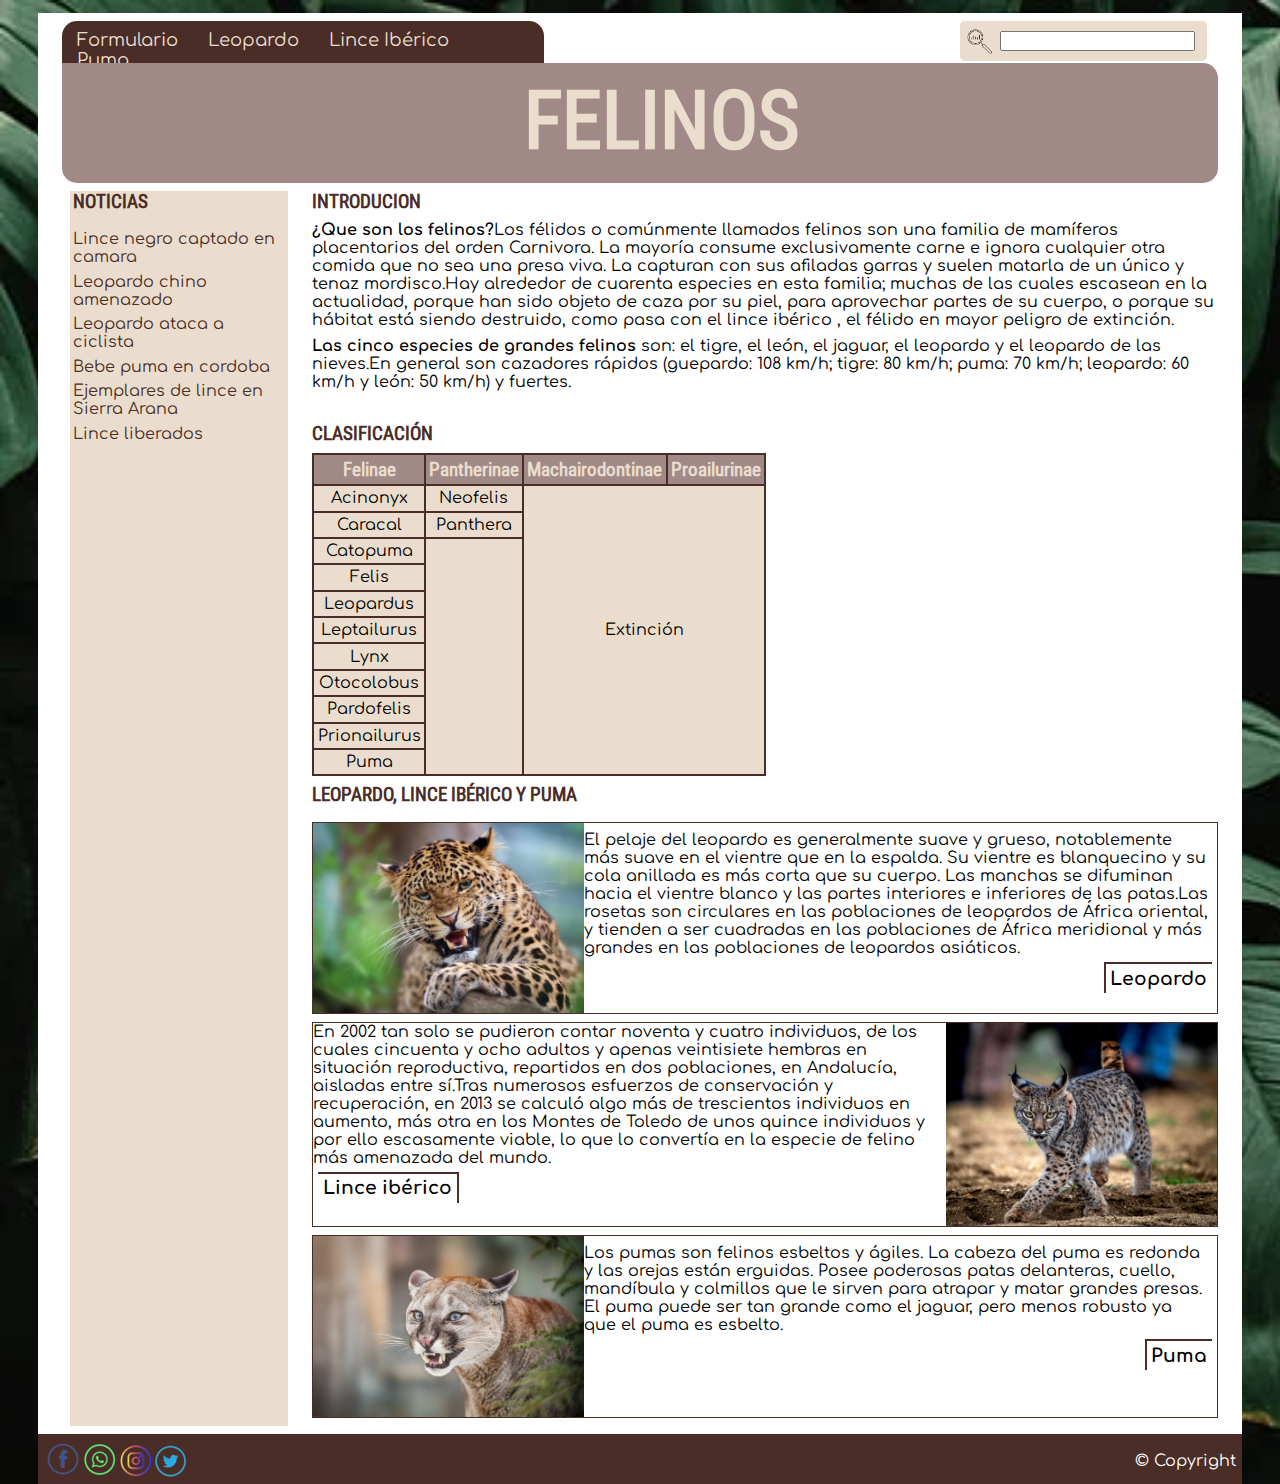
<file: index.html>
<!DOCTYPE html>
<html lang="es">
<head>
    <meta charset="UTF-8">
    <meta http-equiv="X-UA-Compatible" content="IE=edge">
    <meta name="viewport" content="width=device-width, initial-scale=1.0">
    <link rel="stylesheet" href="./css/estilo_principal.css">
    <title>Principal</title>
</head>
<body>
    <div id="contenedor">
        <nav>
            <ul id="menu">
                <li><a href="./portfolio/formulario.html">Formulario</a></li>
                <li><a href="./portfolio/Leopardo.html">Leopardo</a></li>
                <li><a href="./portfolio/Lince.html">Lince Ibérico</a></li>
                <li><a href="./portfolio/puma.html">Puma</a></li>
            </ul>
            <div id="buscador">
                <img src="./img/lupa.webp" alt="buscar">
                <input type="search" name="buscar" id="buscar">
            </div>
        </nav>
        <header>
            <h1>felinos</h1>
        </header>
        <main>
            <section>
                <article id="inicio">
                    <h3 class="titulo">Introducion</h3>
                    <p>
                       <span>¿Que son los felinos?</span>Los félidos o comúnmente llamados felinos son una familia de
                        mamíferos placentarios del orden Carnivora. La mayoría consume exclusivamente carne e ignora 
                        cualquier otra comida que no sea una presa viva. La capturan con sus afiladas garras y suelen
                        matarla de un único y tenaz mordisco.Hay alrededor de cuarenta especies en esta familia; muchas 
                        de las cuales escasean en la actualidad, porque han sido objeto de caza por su piel, para 
                        aprovechar partes de su cuerpo, o porque su hábitat está siendo destruido, como pasa con el 
                        lince ibérico , el félido en mayor peligro de extinción.
                    </p>
                    <p id="psegundo">
                        <span>Las cinco especies de grandes felinos</span> son: el tigre, el león, el jaguar, el leopardo y el leopardo
                        de las nieves.En general son cazadores rápidos (guepardo: 108 km/h; tigre: 80 km/h; puma: 70 km/h; 
                        leopardo: 60 km/h y león: 50 km/h) y fuertes.
                    </p>
                </article>
                <article id="lista">
                    <h3 class="titulo">Clasificación</h3>
                    <table>
                        <thead>
                            <tr>
                                <th class="ul">Felinae</th>
                                <th class="ul">Pantherinae</th>
                                <th class="ul">Machairodontinae</th>
                                <th class="ul">Proailurinae</th>
                            </tr>
                        </thead>
                        <tbody>
                            <tr>
                                <td>Acinonyx</td>
                                <td>Neofelis</td>
                                <td colspan="2" rowspan="11">Extinción</td>
                            </tr>
                            <tr>
                                <td>Caracal</td>
                                <td>Panthera</td>
                            </tr>
                            <tr>
                                <td>Catopuma</td>
                                <td colspan="3" rowspan="11"></td>
                            </tr>
                            <tr>
                                <td>Felis</td>
                            </tr>
                            <tr>
                                <td>Leopardus</td>
                            </tr>
                            <tr>
                                <td>Leptailurus</td>
                            </tr>
                            <tr>
                                <td>Lynx</td>
                            </tr>
                            <tr>
                                <td>Otocolobus</td>
                            </tr>
                            <tr>
                                <td>Pardofelis</td>
                            </tr>
                            <tr>
                                <td>Prionailurus</td>
                            </tr>
                            <tr>
                                <td>Puma</td>
                            </tr>
                        </tbody>
                    </table>       
                </article>
            </section>
            <section>
                <h3 class="titulo">Leopardo, Lince Ibérico y Puma</h3>
                <div id="cuerpo">
                    <article id="leopardo">
                        <img src="./img/leopardo_principal.webp" alt="leopardo">
                        <p>
                            <div class="texto">
                                El pelaje del leopardo es generalmente suave y grueso, notablemente más suave en el vientre que en la espalda. Su vientre es 
                                blanquecino y su cola anillada es más corta que su cuerpo. Las manchas se difuminan hacia el vientre blanco y las partes 
                                interiores e inferiores de las patas.Las rosetas son circulares en las poblaciones de leopardos de África oriental, y 
                                tienden a ser cuadradas en las poblaciones de África meridional y más grandes en las poblaciones de leopardos asiáticos.
                            </div>
                        </p>
                        <h3 class="nombre">Leopardo</h3>
                    </article>
                    <article id="lince">
                        <p>
                            <img src="./img/lince_principal.webp" alt="lince iberico">
                            <div class="texto2">
                                En 2002 tan solo se pudieron contar noventa y cuatro individuos, de los cuales cincuenta y ocho adultos y apenas veintisiete hembras
                                en situación reproductiva, repartidos en dos poblaciones, en Andalucía, aisladas entre sí.Tras numerosos esfuerzos de conservación 
                                y recuperación, en 2013 se calculó algo más de trescientos individuos en aumento, más otra en los Montes de Toledo de unos quince 
                                individuos y por ello escasamente viable, lo que lo convertía en la especie de felino más amenazada del mundo.
                            </div>
                        </p>
                        <h3>Lince ibérico</h3>
                    </article>
                    <article id="puma">
                        <p>
                            <img src="./img/puma_principal.webp" alt="puma">
                            <div class="texto">
                                Los pumas son felinos esbeltos y ágiles. La cabeza del puma es redonda y las orejas están erguidas. Posee poderosas patas delanteras, 
                                cuello, mandíbula y colmillos que le sirven para atrapar y matar grandes presas. El puma puede ser tan grande como el jaguar, pero menos
                                robusto ya que el puma es esbelto.
                            </div>
                        </p>
                        <h3 class="nombre">Puma</h3>
                    </article>
                </div>
                
            </section>
        </main>
        <aside>
            <h3 id="noticias">NOTICIAS</h3>
            <p><a href="https://www.20minutos.es/noticia/5070737/0/captan-primera-vez-imagen-lince-negro/">Lince negro captado en camara</a></p>
            <p><a href="https://www.lasexta.com/programas/arusitys/evelyn-segura/graban-leopardo-chino-norte-especie-amenazada-muy-complicada-captar_2022010561d55ed0bda5150001bdf40f.html">Leopardo chino amenazado</a></p>
            <p><a href="https://www.lasexta.com/noticias/deportes/ciclismo/impactante-leopardo-aparece-nada-ataca-ciclista-india_2022061862ae132719db5700010ecbf0.html">Leopardo ataca a ciclista</a></p>
            <p><a href="https://www.lavoz.com.ar/ciudadanos/regionales/rescataron-una-puma-bebe-en-el-norte-de-cordoba/">Bebe puma en cordoba</a></p>
            <p><a href="https://www.granadahoy.com/provincia/Sierra-Arana-Granada-ejemplares-iberico_0_1768024673.html">Ejemplares de lince en Sierra Arana</a></p>
            <p><a href="https://www.hoy.es/prov-caceres/teja-templario-primeros-linces-liberados-20230220123343-nt.html">Lince liberados</a></p>
        </aside>
        <footer>
            <div id="redes">
                <img src="./img/redes.webp" alt="redes">
            </div>
            <p id="copy">&copy; Copyright</p>
        </footer>
    </div>
</body>
</html>
</file>
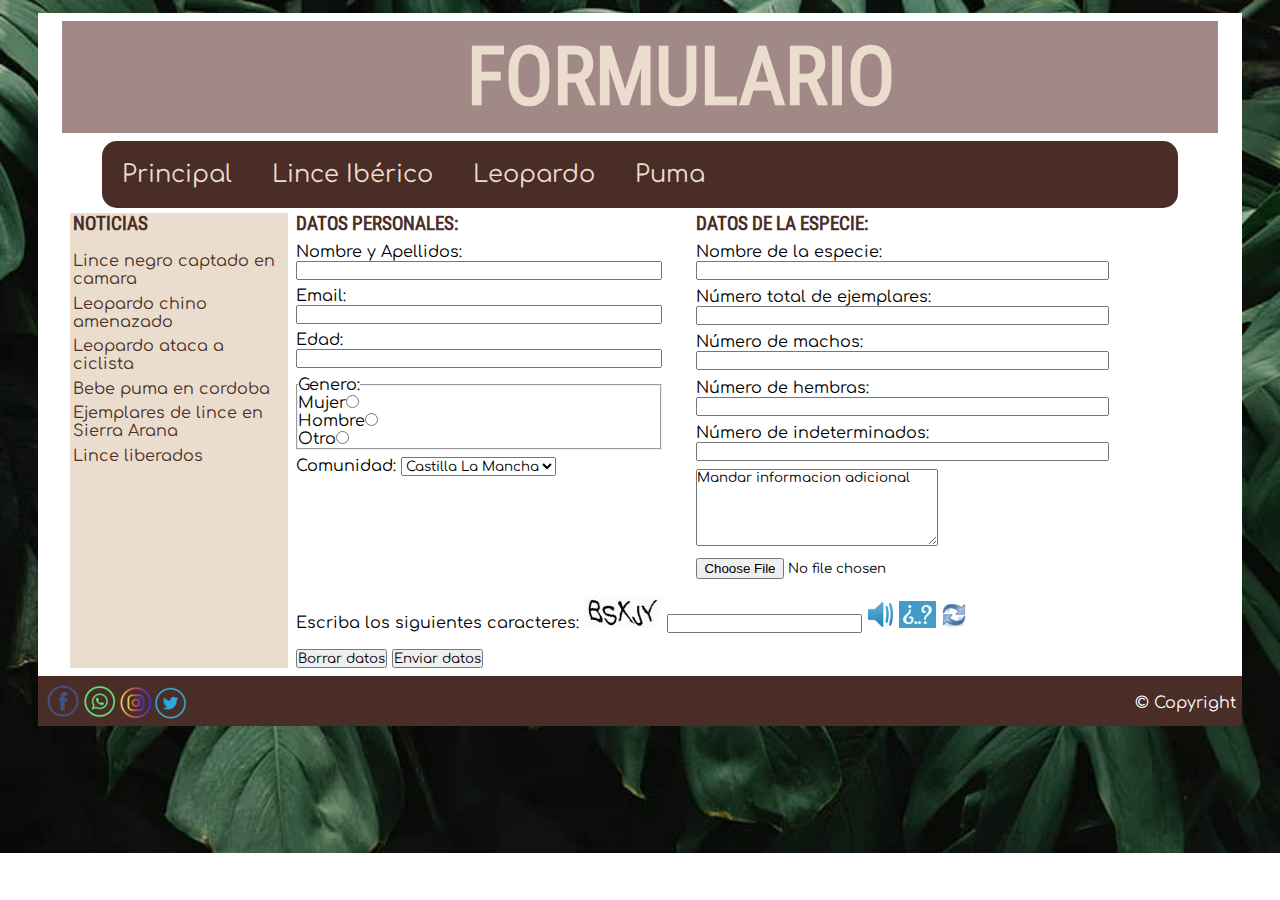
<file: portfolio/formulario.html>
<!DOCTYPE html>
<html lang="es">
<head>
    <meta charset="UTF-8">
    <meta http-equiv="X-UA-Compatible" content="IE=edge">
    <meta name="viewport" content="width=device-width, initial-scale=1.0">
    <link rel="stylesheet" href="../css/estilo_secudario.css">
    <title>Formulario</title>
</head>
<body>
    <div id="contenedor">
        <header id="titulo">
            <h1>formulario</h1>
        </header>
        <nav>
            <ul id="menu_secu">
                <li><a href="../index.html">Principal</a></li>
                <li><a href="./Lince.html">Lince Ibérico</a></li>
                <li><a href="./Leopardo.html">Leopardo</a></li>
                <li><a href="./puma.html">Puma</a></li>
            </ul>
        </nav>
        <aside>
            <h3 id="noticias">NOTICIAS</h3>
            <p><a href="https://www.20minutos.es/noticia/5070737/0/captan-primera-vez-imagen-lince-negro/">Lince negro captado en camara</a></p>
            <p><a href="https://www.lasexta.com/programas/arusitys/evelyn-segura/graban-leopardo-chino-norte-especie-amenazada-muy-complicada-captar_2022010561d55ed0bda5150001bdf40f.html">Leopardo chino amenazado</a></p>
            <p><a href="https://www.lasexta.com/noticias/deportes/ciclismo/impactante-leopardo-aparece-nada-ataca-ciclista-india_2022061862ae132719db5700010ecbf0.html">Leopardo ataca a ciclista</a></p>
            <p><a href="https://www.lavoz.com.ar/ciudadanos/regionales/rescataron-una-puma-bebe-en-el-norte-de-cordoba/">Bebe puma en cordoba</a></p>
            <p><a href="https://www.granadahoy.com/provincia/Sierra-Arana-Granada-ejemplares-iberico_0_1768024673.html">Ejemplares de lince en Sierra Arana</a></p>
            <p><a href="https://www.hoy.es/prov-caceres/teja-templario-primeros-linces-liberados-20230220123343-nt.html">Lince liberados</a></p>
        </aside>
        <main>
            <form action="./vacio.html">
                <div id="primer">
                    <h3 class="titulos_secu">Datos Personales:</h3>
                    <p>
                        <label for="nomapell">Nombre y Apellidos:</label>
                        <input type="text" name="nomapell" id="nomapell" maxlength="50" class="barras">
                    </p>
                    <p>
                        <label for="email">Email:</label>
                        <input type="email" name="email" id="email" class="barras" required/>
                    </p>
                    <p>
                        <label for="edad">Edad:</label>
                        <input type="number" min="1" max="150" id="edad" step="10" name="edad" class="barras"/>
                    </p>
                    <fieldset>
                        <legend>Genero:</legend>
                        <p><label for="Mujer">Mujer</label><input type="radio" name="genero" value="Mujer"/></p>
                        <p><label for="Hombre">Hombre</label><input type="radio" name="genero" value="Hombre"/></p>
                        <p><label for="Otro">Otro</label><input type="radio" name="genero" value="Otro"/></p>
                    </fieldset>
                    <p><label for="Comunidad">Comunidad:</label>
                        <select name="comunidad" id="comunidad" class="separacion">
                            <option value="Andalucia">Andalucia</option>
                            <option value="Murcia">Murcia</option>
                            <option value="Castilla La Mancha" selected>Castilla La Mancha</option>
                            <option value="Extremadura">Extremadura</option>
                            <option value="Valencia">Valencia</option>
                            <option value="Castilla y Leon">Castilla y Leon</option>
                            <option value="Madrid">Madrid</option>
                            <option value="Aragon">Aragon</option>
                            <option value="Islas Baleares">Islas Baleares</option>
                            <option value="Islas Canarias">Islas Canarias</option>
                            <option value="Cantabria">Cantabria</option>
                            <option value="Cataluña">Cataluña</option>
                            <option value="Navarra">Navarra</option>
                            <option value="Galicia">Galicia</option>
                            <option value="Pais Vasco">Pais Vasco</option>
                            <option value="Asturias">Asturias</option>
                            <option value="La Rioja">La Rioja</option>
                            <option value="Ceuta y Melilla">Ceuta y Melilla</option>
                        </select>
                    </p>
                </div>
                
                <div id="segundo">
                    <h3 class="titulos_secu">Datos de la especie:</h3>
                    <p>
                        <label id="rojo" for="nombreesp">Nombre de la especie:
                        <input type="text" name="nombre" maxlength="50" size="23" id="nombreesp" class="barras" required></label>
                    </p>
                    <p>
                        <label for="numtotal">Número total de ejemplares:
                        <input type="number" min="1" max="150" id="numtotal" class="barras"></label>
                    </p>
                    <p>
                        <label for="nummascu">Número de machos:
                        <input type="number" min="1" max="150" id="nummascu" class="barras"></label>
                    </p>
                    <p>
                        <label for="numfem">Número de hembras:
                        <input type="number" min="1" max="150" id="numfem" class="barras"></label>
                    </p>
                    <p>
                        <label for="numinde">Número de indeterminados:
                        <input type="number" min="1" max="150" id="numide" class="barras" ></label>
                    </p>
                        <textarea id="ayudanos" cols="25" rows="5" name="ayudanos" required>Mandar informacion adicional</textarea>
                    <p>
                        <label for="archivo"><input type="file" id="arch" name="arch" class="separacion" required/></label>
                    </p>
                    
                </div>
                <div id="captcha">
                    <p>
                        <label for="letras">Escriba los siguientes caracteres:
                        <img src="../img/Captcha-ejemplo.webp" alt="codigo">
                        <input type="text" name="letras" id="letras"></label>
                        <img src="../img/sound.webp" alt="voz">
                        <img src="../img/captcha-q.webp" alt="duda">
                        <img src="../img/refresh25x25.webp" alt="recargar">
                    </p>
                </div>
                <div id="botones">
                    <input type="reset" id="borrar" value="Borrar datos"/>
                    <input type="submit" id="enviar" value="Enviar datos"/>
                </div>
            </form>
        </main>
        <footer>
            <div id="redes">
                <img src="../img/redes.webp" alt="redes">
            </div>
            <p id="copy">&copy; Copyright</p>
        </footer>
    </div>
</body>
</html>
</file>
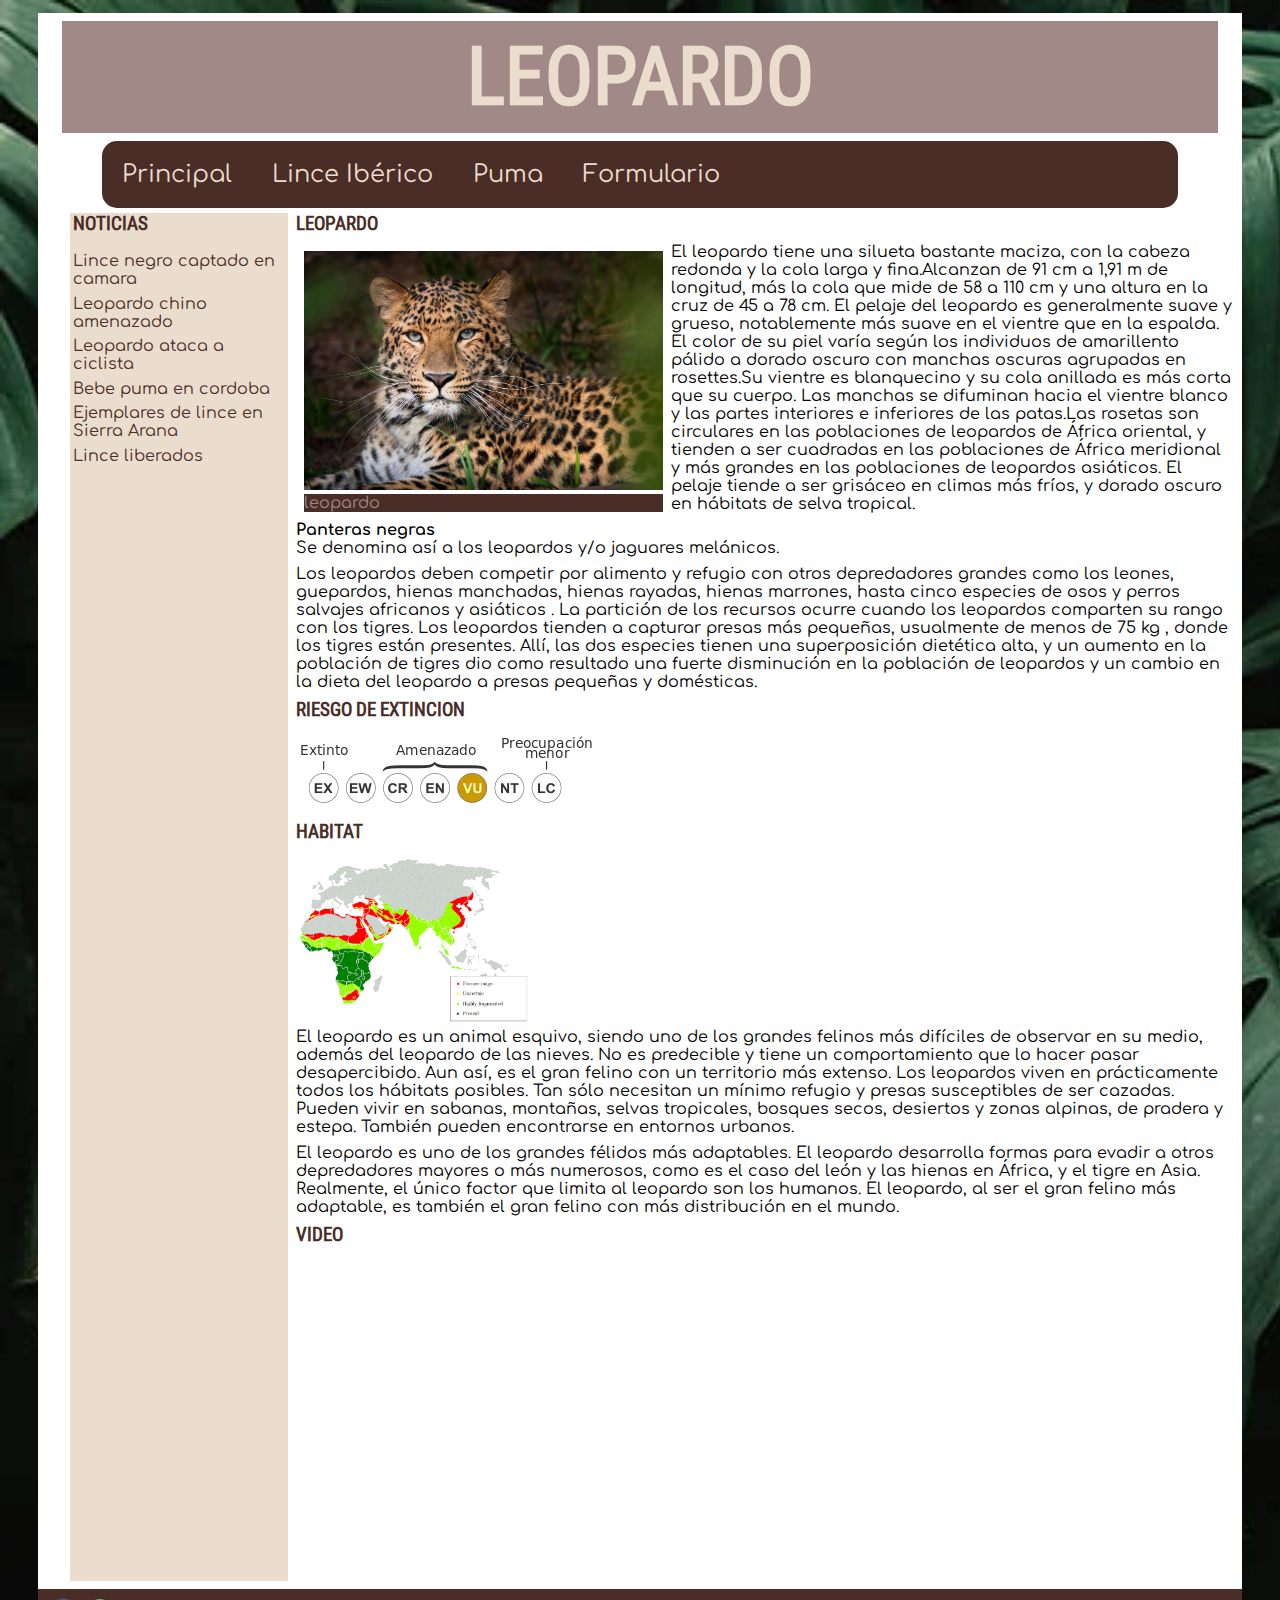
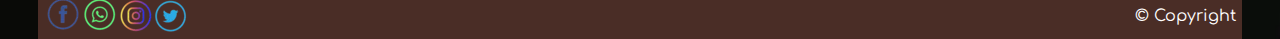
<file: portfolio/Leopardo.html>
<!DOCTYPE html>
<html lang="es">
<head>
    <meta charset="UTF-8">
    <meta http-equiv="X-UA-Compatible" content="IE=edge">
    <meta name="viewport" content="width=device-width, initial-scale=1.0">
    <link rel="stylesheet" href="../css/estilo_secudario.css">
    <title>Document</title>
</head>
<body>
    <div id="contenedor">
        <header>
            <h1>leopardo</h1>
        </header>
        <nav>
            <ul id="menu_secu">
                <li><a href="../index.html">Principal</a></li>
                <li><a href="./Lince.html">Lince Ibérico</a></li>
                <li><a href="./puma.html">Puma</a></li>
                <li><a href="./formulario.html">Formulario</a></li>
            </ul>
        </nav>
        <aside>
            <h3 id="noticias">NOTICIAS</h3>
            <p><a href="https://www.20minutos.es/noticia/5070737/0/captan-primera-vez-imagen-lince-negro/">Lince negro captado en camara</a></p>
            <p><a href="https://www.lasexta.com/programas/arusitys/evelyn-segura/graban-leopardo-chino-norte-especie-amenazada-muy-complicada-captar_2022010561d55ed0bda5150001bdf40f.html">Leopardo chino amenazado</a></p>
            <p><a href="https://www.lasexta.com/noticias/deportes/ciclismo/impactante-leopardo-aparece-nada-ataca-ciclista-india_2022061862ae132719db5700010ecbf0.html">Leopardo ataca a ciclista</a></p>
            <p><a href="https://www.lavoz.com.ar/ciudadanos/regionales/rescataron-una-puma-bebe-en-el-norte-de-cordoba/">Bebe puma en cordoba</a></p>
            <p><a href="https://www.granadahoy.com/provincia/Sierra-Arana-Granada-ejemplares-iberico_0_1768024673.html">Ejemplares de lince en Sierra Arana</a></p>
            <p><a href="https://www.hoy.es/prov-caceres/teja-templario-primeros-linces-liberados-20230220123343-nt.html">Lince liberados</a></p>
        </aside>
        <main>
            <section>
                <article class="animales">
                    <h3 class="titulos_secu">leopardo</h3>
                    <figure>
                        <img src="../img/leo_figure.webp" alt="leopardo" class="img_figure">
                        <figcaption class="textfigu">leopardo</figcaption>
                    </figure>
                    <p class="informacion">
                        El leopardo tiene una silueta bastante maciza, con la cabeza redonda y la cola larga y fina.Alcanzan de 91 cm a 1,91 m de longitud, más la 
                        cola que mide de 58 a 110 cm y una altura en la cruz de 45 a 78 cm. El pelaje del leopardo es generalmente suave y grueso, notablemente más 
                        suave en el vientre que en la espalda. El color de su piel varía según los individuos de amarillento pálido a dorado oscuro con manchas 
                        oscuras agrupadas en rosettes.Su vientre es blanquecino y su cola anillada es más corta que su cuerpo. Las manchas se difuminan hacia el 
                        vientre blanco y las partes interiores e inferiores de las patas.Las rosetas son circulares en las poblaciones de leopardos de África 
                        oriental, y tienden a ser cuadradas en las poblaciones de África meridional y más grandes en las poblaciones de leopardos asiáticos. 
                        El pelaje tiende a ser grisáceo en climas más fríos, y dorado oscuro en hábitats de selva tropical.
                    </p>
                    <p class="leopardo">
                        <span id="pantera">Panteras negras</span>
                        Se denomina así a los leopardos y/o jaguares melánicos.
                    </p>
                    <p class="leopardo">
                        Los leopardos deben competir por alimento y refugio con otros depredadores grandes como los leones, guepardos, hienas manchadas, hienas rayadas,
                        hienas marrones, hasta cinco especies de osos y perros salvajes africanos y asiáticos . La partición de los recursos ocurre cuando los 
                        leopardos comparten su rango con los tigres. Los leopardos tienden a capturar presas más pequeñas, usualmente de menos de 75 kg , donde los 
                        tigres están presentes. Allí, las dos especies tienen una superposición dietética alta, y un aumento en la población de tigres dio como 
                        resultado una fuerte disminución en la población de leopardos y un cambio en la dieta del leopardo a presas pequeñas y domésticas.
                    </p>
                <article >
                    <h3 class="titulos_secu">riesgo de extincion</h3>
                    <img src="../img/extincion_leo.webp" alt="extincion">
                </article>
                <article class="ahabitat">
                    <h3 class="titulos_secu"> habitat</h3>
                    <img src="../img/habitat_leo.webp" alt="puma habitat" class="habitat">
                    <p class="ihabitat">
                        El leopardo es un animal esquivo, siendo uno de los grandes felinos más difíciles de observar en su medio, además del 
                        leopardo de las nieves. No es predecible y tiene un comportamiento que lo hacer pasar desapercibido. Aun así, es el gran 
                        felino con un territorio más extenso. Los leopardos viven en prácticamente todos los hábitats posibles. Tan sólo necesitan
                        un mínimo refugio y presas susceptibles de ser cazadas. Pueden vivir en sabanas, montañas, selvas tropicales, bosques 
                        secos, desiertos y zonas alpinas, de pradera y estepa. También pueden encontrarse en entornos urbanos.
                    </p>
                    <p class="leopardo">
                        El leopardo es uno de los grandes félidos más adaptables. El leopardo desarrolla formas para evadir a 
                        otros depredadores mayores o más numerosos, como es el caso del león y las hienas en África, y el tigre en Asia. Realmente,
                        el único factor que limita al leopardo son los humanos. El leopardo, al ser el gran felino más adaptable, es también el 
                        gran felino con más distribución en el mundo.
                    </p>
                </article>
                <article>
                    <h3 class="titulos_secu">Video</h3>
                    <iframe width="560" class="video" height="315" src="https://www.youtube.com/embed/lBRkfI1TDDM" title="YouTube video player" frameborder="0" allow="accelerometer; autoplay; clipboard-write; encrypted-media; gyroscope; picture-in-picture; web-share" allowfullscreen></iframe>
                </article>
            </section>
        </main>
        <footer>
            <div id="redes">
                <img src="../img/redes.webp" alt="redes">
            </div>
            <p id="copy">&copy; Copyright</p>
        </footer>
    </div>
</body>
</html>
</file>
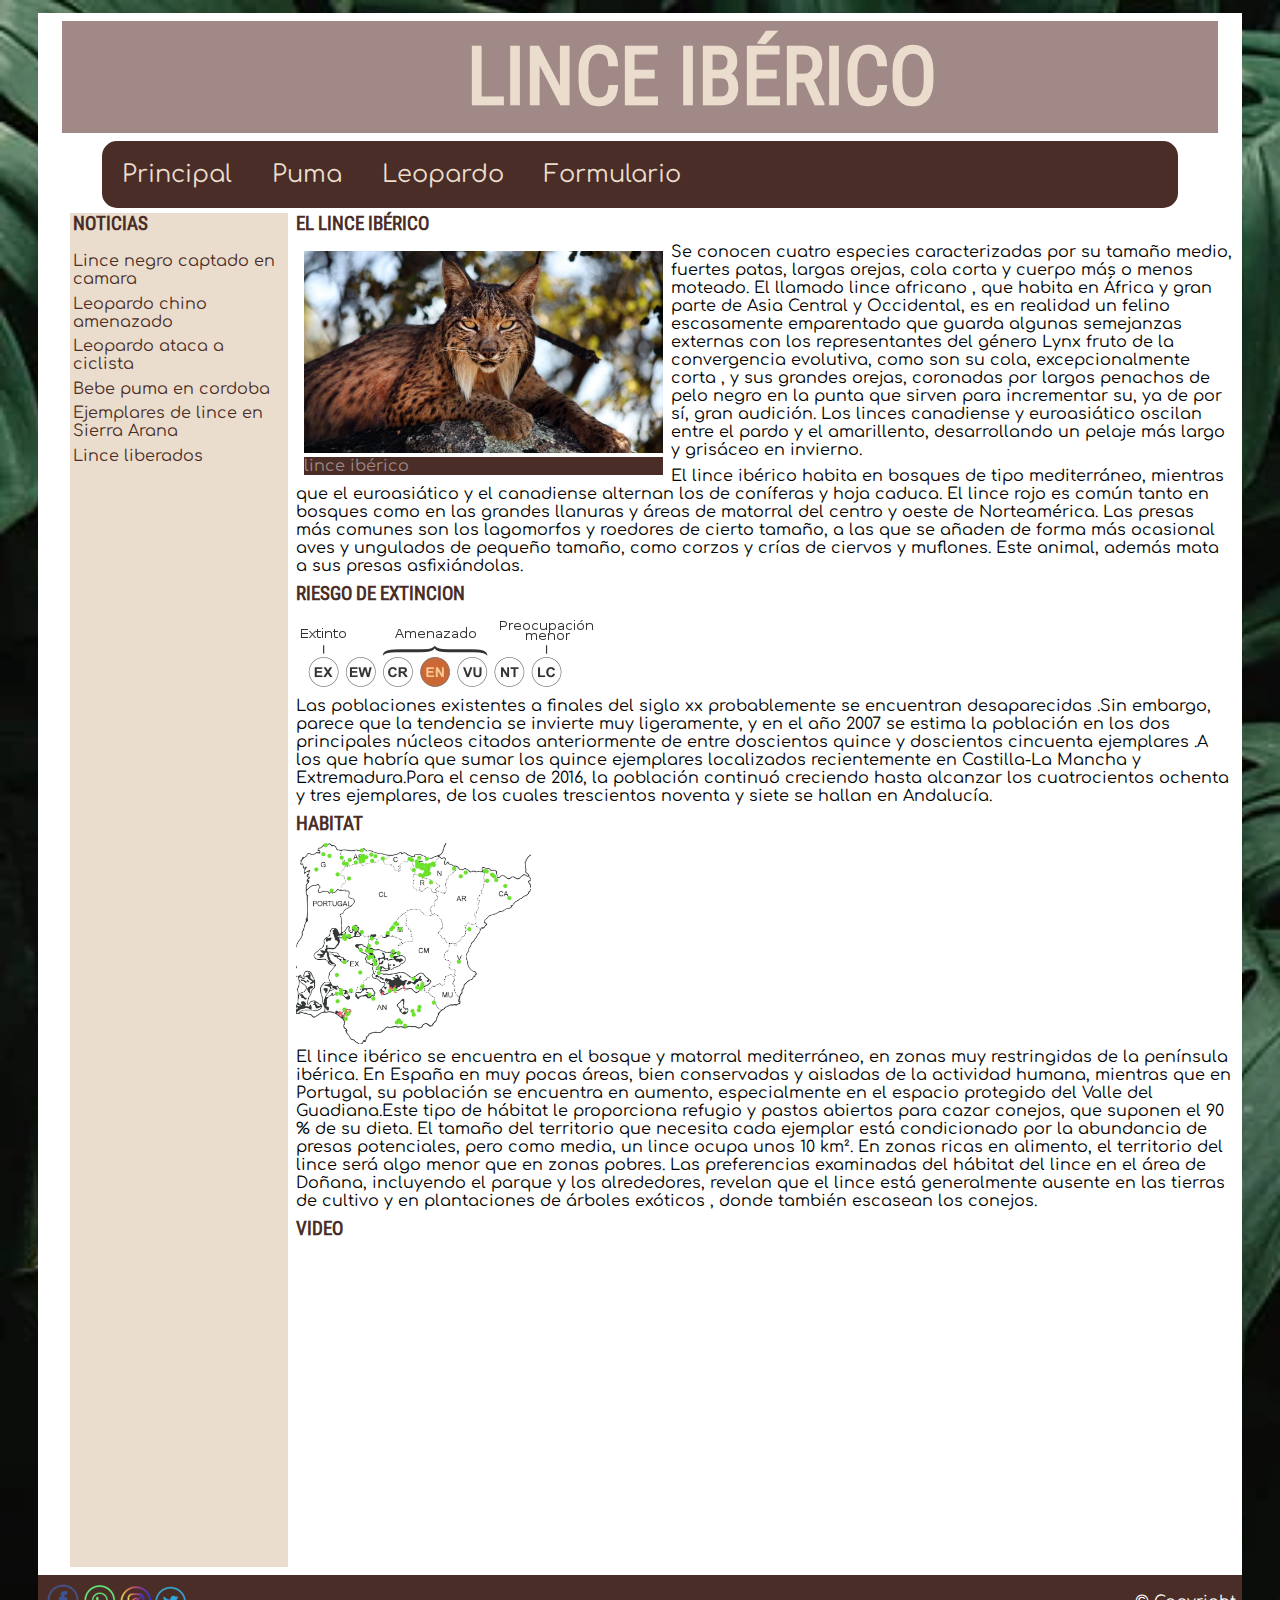
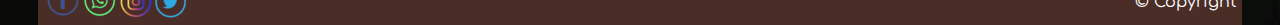
<file: portfolio/Lince.html>
<!DOCTYPE html>
<html lang="es">
<head>
    <meta charset="UTF-8">
    <meta http-equiv="X-UA-Compatible" content="IE=edge">
    <meta name="viewport" content="width=device-width, initial-scale=1.0">
    <link rel="stylesheet" href="../css/estilo_secudario.css">
    <title>Lince</title>
</head>
<body>
    <div id="contenedor">
        <header>
            <h1>lince ibérico</h1>
        </header>
        <nav>
            <ul id="menu_secu">
                <li><a href="../index.html">Principal</a></li>
                <li><a href="./puma.html">Puma</a></li>
                <li><a href="./Leopardo.html">Leopardo</a></li>
                <li><a href="./formulario.html">Formulario</a></li>
            </ul>
        </nav>
        <aside>
            <h3 id="noticias">NOTICIAS</h3>
            <p><a href="https://www.20minutos.es/noticia/5070737/0/captan-primera-vez-imagen-lince-negro/">Lince negro captado en camara</a></p>
            <p><a href="https://www.lasexta.com/programas/arusitys/evelyn-segura/graban-leopardo-chino-norte-especie-amenazada-muy-complicada-captar_2022010561d55ed0bda5150001bdf40f.html">Leopardo chino amenazado</a></p>
            <p><a href="https://www.lasexta.com/noticias/deportes/ciclismo/impactante-leopardo-aparece-nada-ataca-ciclista-india_2022061862ae132719db5700010ecbf0.html">Leopardo ataca a ciclista</a></p>
            <p><a href="https://www.lavoz.com.ar/ciudadanos/regionales/rescataron-una-puma-bebe-en-el-norte-de-cordoba/">Bebe puma en cordoba</a></p>
            <p><a href="https://www.granadahoy.com/provincia/Sierra-Arana-Granada-ejemplares-iberico_0_1768024673.html">Ejemplares de lince en Sierra Arana</a></p>
            <p><a href="https://www.hoy.es/prov-caceres/teja-templario-primeros-linces-liberados-20230220123343-nt.html">Lince liberados</a></p>
        </aside>
        <main>
            <section>
                <article class="animales">
                    <h3 class="titulos_secu">el lince ibérico</h3>
                    <figure>
                        <img src="../img/lince_figure.webp" alt="lince" class="img_figure">
                        <figcaption class="textfigu">lince ibérico</figcaption>
                    </figure>
                    <p class="informacion">
                        Se conocen cuatro especies caracterizadas por su tamaño medio, fuertes patas, largas orejas, cola corta y cuerpo más o 
                        menos moteado. El llamado lince africano , que habita en África y gran parte de Asia Central y Occidental, es en realidad
                        un felino escasamente emparentado que guarda algunas semejanzas externas con los representantes del género Lynx fruto de 
                        la convergencia evolutiva, como son su cola, excepcionalmente corta , y sus grandes orejas, coronadas por largos penachos
                        de pelo negro en la punta que sirven para incrementar su, ya de por sí, gran audición. Los linces canadiense y
                        euroasiático oscilan entre el pardo y el amarillento, desarrollando un pelaje más largo y grisáceo en invierno.
                        
                    </p>
                    <p>
                        El lince ibérico habita en bosques de tipo mediterráneo, mientras que el euroasiático y el canadiense alternan los de 
                        coníferas y hoja caduca. El lince rojo es común tanto en bosques como en las grandes llanuras y áreas de matorral del 
                        centro y oeste de Norteamérica. Las presas más comunes son los lagomorfos y roedores de cierto tamaño, a las que se 
                        añaden de forma más ocasional aves y ungulados de pequeño tamaño, como corzos y crías de ciervos y muflones. 
                        Este animal, además mata a sus presas asfixiándolas.
                    </p>
                </article>
                <article>
                    <h3 class="titulos_secu">riesgo de extincion</h3>
                    <img src="../img/extincion_lince.webp" alt="extincion">
                    <p>
                        Las poblaciones existentes a finales del siglo xx probablemente se encuentran desaparecidas .Sin embargo, parece que la tendencia
                        se invierte muy ligeramente, y en el año 2007 se estima la población en los dos principales núcleos citados anteriormente de entre 
                        doscientos quince y doscientos cincuenta ejemplares .A los que habría que sumar los quince ejemplares localizados recientemente
                        en Castilla-La Mancha y Extremadura.Para el censo de 2016, la población continuó creciendo hasta alcanzar los cuatrocientos ochenta
                        y tres ejemplares, de los cuales trescientos noventa y siete se hallan en Andalucía.
                    </p>
                </article>
                <article class="ahabitat">
                    <h3 class="titulos_secu">habitat</h3>
                    <img src="../img/habitat-lince.webp" alt="habitat" class="habitat">
                    <p class="ihabitat">
                        El lince ibérico se encuentra en el bosque y matorral mediterráneo, en zonas muy restringidas de la península ibérica. 
                        En España en muy pocas áreas, bien conservadas y aisladas de la actividad humana, mientras que en Portugal, su población
                        se encuentra en aumento, especialmente en el espacio protegido del Valle del Guadiana.Este tipo de hábitat le proporciona
                        refugio y pastos abiertos para cazar conejos, que suponen el 90 % de su dieta.
                        El tamaño del territorio que necesita cada ejemplar está condicionado por la abundancia de presas potenciales, pero como 
                        media, un lince ocupa unos 10 km². En zonas ricas en alimento, el territorio del lince será algo menor que en zonas 
                        pobres. Las preferencias examinadas del hábitat del lince en el área de Doñana, incluyendo el parque y los alrededores, 
                        revelan que el lince está generalmente ausente en las tierras de cultivo y en plantaciones de árboles exóticos , 
                        donde también escasean los conejos.
                    </p>
                </article>
                <article>
                    <h3 class="titulos_secu">Video</h3>
                    <iframe width="560"  class="video" height="315" src="https://www.youtube.com/embed/MTnbTfv5p0E" title="YouTube video player" frameborder="0" allow="accelerometer; autoplay; clipboard-write; encrypted-media; gyroscope; picture-in-picture; web-share" allowfullscreen></iframe>
                </article>
            </section>
        </main>
        <footer>
            <div id="redes">
                <img src="../img/redes.webp" alt="redes">
            </div>
            <p id="copy">&copy; Copyright</p>
        </footer>
    </div>
</body>
</html>
</file>
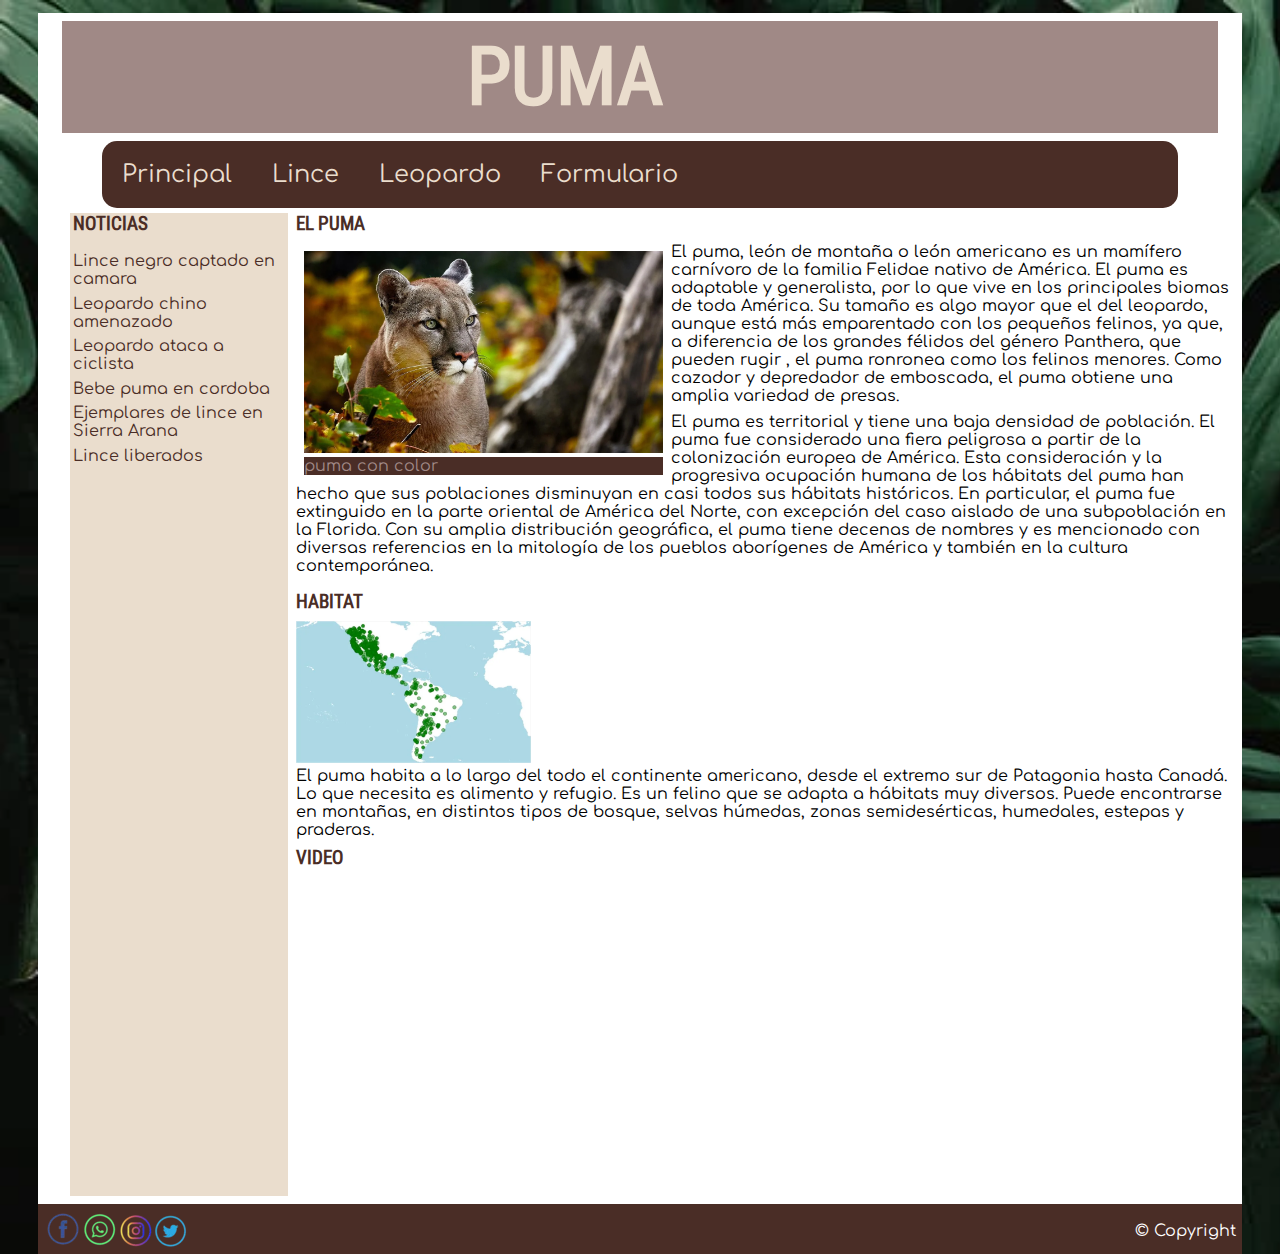
<file: portfolio/puma.html>
<!DOCTYPE html>
<html lang="es">
<head>
    <meta charset="UTF-8">
    <meta http-equiv="X-UA-Compatible" content="IE=edge">
    <meta name="viewport" content="width=device-width, initial-scale=1.0">
    <link rel="stylesheet" href="../css/estilo_secudario.css">
    <title>Puma</title>
</head>
<body>
    <div id="contenedor">
        <header>
            <h1>puma</h1>
        </header>
        <nav>
            <ul id="menu_secu">
                <li><a href="../index.html">Principal</a></li>
                <li><a href="./Lince.html">Lince</a></li>
                <li><a href="./Leopardo.html">Leopardo</a></li>
                <li><a href="./formulario.html">Formulario</a></li>
            </ul>
        </nav>
        <aside>
            <h3 id="noticias">NOTICIAS</h3>
            <p><a href="https://www.20minutos.es/noticia/5070737/0/captan-primera-vez-imagen-lince-negro/">Lince negro captado en camara</a></p>
            <p><a href="https://www.lasexta.com/programas/arusitys/evelyn-segura/graban-leopardo-chino-norte-especie-amenazada-muy-complicada-captar_2022010561d55ed0bda5150001bdf40f.html">Leopardo chino amenazado</a></p>
            <p><a href="https://www.lasexta.com/noticias/deportes/ciclismo/impactante-leopardo-aparece-nada-ataca-ciclista-india_2022061862ae132719db5700010ecbf0.html">Leopardo ataca a ciclista</a></p>
            <p><a href="https://www.lavoz.com.ar/ciudadanos/regionales/rescataron-una-puma-bebe-en-el-norte-de-cordoba/">Bebe puma en cordoba</a></p>
            <p><a href="https://www.granadahoy.com/provincia/Sierra-Arana-Granada-ejemplares-iberico_0_1768024673.html">Ejemplares de lince en Sierra Arana</a></p>
            <p><a href="https://www.hoy.es/prov-caceres/teja-templario-primeros-linces-liberados-20230220123343-nt.html">Lince liberados</a></p>
        </aside>
        <main>
            <section>
                <article class="animales">
                    <h3 class="titulos_secu">el puma</h3>
                    <figure>
                        <img src="../img/puma_figure.webp" alt="puma" class="img_figure">
                        <figcaption class="textfigu">puma con color</figcaption>
                    </figure>
                    <p class="informacion">El puma, león de montaña o león americano es un mamífero carnívoro de la familia Felidae nativo de América.
                        El puma es adaptable y generalista, por lo que vive en los principales biomas de toda América. Su tamaño es algo mayor 
                        que el del leopardo, aunque está más emparentado con los pequeños felinos, ya que, a diferencia de los grandes félidos 
                        del género Panthera, que pueden rugir , el puma ronronea como los felinos menores. Como cazador y depredador de emboscada,
                        el puma obtiene una amplia variedad de presas.
                    </p>
                    <p>
                        El puma es territorial y tiene una baja densidad de población. El puma fue considerado una fiera peligrosa a partir de la 
                        colonización europea de América. Esta consideración y la progresiva ocupación humana de los hábitats del puma han hecho 
                        que sus poblaciones disminuyan en casi todos sus hábitats históricos. En particular, el puma fue extinguido en la parte 
                        oriental de América del Norte, con excepción del caso aislado de una subpoblación en la Florida.
                        Con su amplia distribución geográfica, el puma tiene decenas de nombres y es mencionado con diversas referencias en la
                        mitología de los pueblos aborígenes de América y también en la cultura contemporánea.
                    </p>
                </article>
                <article class="ahabitat">
                    <h3 class="titulos_secu">habitat</h3>
                    <img src="../img/habitat-puma.webp" alt="puma habitat" class="habitat">
                    <p class="ihabitat">
                        El puma habita a lo largo del todo el continente americano, desde el extremo sur de Patagonia hasta Canadá. Lo que necesita
                        es alimento y refugio. Es un felino que se adapta a hábitats muy diversos. Puede encontrarse en montañas, en distintos tipos de bosque, 
                        selvas húmedas, zonas semidesérticas, humedales, estepas y praderas.
                    </p>
                </article>
                <article>
                    <h3 class="titulos_secu">Video</h3>
                    <iframe width="560" class="video" height="315" src="https://www.youtube.com/embed/6vH_VZTkwgA" title="YouTube video player" frameborder="0" allow="accelerometer; autoplay; clipboard-write; encrypted-media; gyroscope; picture-in-picture; web-share" allowfullscreen></iframe>
                </article>
            </section>
        </main>
        <footer>
            <div id="redes">
                <img src="../img/redes.webp" alt="redes">
            </div>
            <p id="copy">&copy; Copyright</p>
        </footer>
    </div>
</body>
</html>
</file>
<file: css/estilo_principal.css>
@font-face {
    font-family: "Titulo";
    src: url(../font/RobotoCondensed-Regular.ttf);
}
@font-face {
    font-family: "Contenido";
    src: url(../font/Comfortaa-VariableFont_wght.ttf);
}
*{
    box-sizing: border-box;
    padding: 0;
    margin: 0;
    font-family: "Contenido",sans-serif ;
}
body{
    position: relative;
    margin-left: 3%;
    margin-right: 3%;
    margin-top: 1%;
    background-image: url(../img/fondo.webp);
    background-repeat: no-repeat;
    background-size: cover;
}
h1{
    color: #EADDCD;
    font-family: "Titulo",sans-serif;
    text-transform: uppercase;
    padding-left: 40%;
    padding-top: 1%;
    font-size: 80px;
}
/*Ordenador*/
@media screen and (min-width:998px){
    #contenedor{
        display: grid;
        grid-template-columns: 250px 1fr;
        grid-template-rows: 50px 120px 1fr 50px;
        grid-template-areas: "nav nav"
                            "header header"
                            "aside main"
                            "footer footer";
        height:auto;
        background-color: white;
    }

    nav{
        grid-area: nav;
        margin-top: 0.5rem;
        margin-left: 1.5rem;
        margin-right: 1.5rem;
        width:40%;
        display: flex;
    }
    #menu{
        list-style-type: none;
        overflow: hidden;
        background-color: #4A2D26;
        margin: 0;
        padding: 0;
        border-top-left-radius: 15px;
        border-top-right-radius: 15px;
        padding-top: 2%;
    }
    nav li{
        float: left;
    }
    nav li a{
        color:#EADDCD;
        text-align: center;
        padding: 15px 15px;
        text-decoration: none;
        font-size:large;
    }
    nav li a:hover {
        background-color: #A08986;
    }
    #buscador{
        display: flex;
        position: absolute;
        right: 35px;
        align-items: center;
        background-color: #EADDCD;
        padding-right: 1%;
        border-radius: 5px;
    }
    #buscador img{
        width: 40px;
        height: 40px;
    }
    #buscador input{
        float: right;
        height:20px;
    }

    header{
        grid-area: header;
        background-color: #A08986;
        margin-left: 1.5rem;
        margin-right: 1.5rem;
        border-bottom-left-radius: 15px;
        border-top-right-radius: 15px;
        border-bottom-right-radius: 15px;
    }

    aside{
        grid-area: aside;
        background-color:#EADDCD;
        margin-left: 2rem;
        margin-bottom: 0.5rem;
        margin-top: 0.5rem;
    }
    aside a{
        text-decoration: none;
        color: #4A2D26;
    }
    aside p{
        margin-bottom: 3%;
        margin-left: 1%;
    }
    aside a:hover{
        font-style: italic;
        color: white;
    }
    #noticias{
        font-family: "Titulo",sans-serif;
        color: #4A2D26;
        padding-bottom: 8%;
        margin-left: 1%;
    }

    main{
        grid-area: main;
        margin-left: 1.5rem;
        margin-right: 1.5rem;
        margin-bottom: 0.5rem;
        margin-top: 0.5rem;
    }
    .titulo{
        font-family: "Titulo",sans-serif;
        text-transform: uppercase;
        color: #4A2D26;
        padding-bottom: 0.5rem;
    }
    span{
        font-weight: bold;
    }
    #inicio{
        padding-bottom: 2rem;
    }
    #psegundo{
        padding-top: 0.5rem;
    }
    #lista table,thead,tbody,tr,td,th{
        border: 2px solid #4A2D26;
        border-collapse: collapse;
        padding: 0.2rem;
    }
    #lista table{
        margin-bottom: 0.5rem;
    }
    #lista tbody{
        background-color: #EADDCD;
    }
    .ul{
        font-family: "Titulo",sans-serif;
        font-size: larger;
        color: #EADDCD;
        font-weight: bold;
    }
    #lista td{
        text-align: center;
    }
    #lista thead{
        background-color: #A08986;
    }
    #cuerpo article{
        border: 1px solid #4A2D26;
        margin-bottom: 0.5rem;
        margin-top: 0.5rem;
        overflow: auto;
    }
    #cuerpo img{
        width: 30%;
        height: 100%;
    }
    #cuerpo h3{
        margin: 0.5%;
        padding: 0.3rem;
        border-top: 2px solid #4A2D26;
    }
    #lince img{
        float: right;
    }
    #lince h3{
        float: left;
        border-right:2px solid #4A2D26;
    }
    #leopardo h3,#puma h3{
        float: right;
        border-left:2px solid #4A2D26;
    }
    #leopardo img,#puma img{
        float: left;
    }
    .texto{
        padding: 0.5rem;
        padding-bottom: 0;
    }

    footer{
        grid-area: footer;
        display: flex;
        justify-content: space-between;
        background-color: #4A2D26;
        color: white;
    }
    #redes{
        padding-top: 0.5%;
        padding-left: 0.5%;
    }
    #copy{
        padding-right: 0.5%;
        padding-top: 1.5%;
    }
}
/*Tablet*/
@media screen and (min-width:480px) and (max-width:998px){
}
/*Movil*/
@media screen and (max-width:480px){
}
</file>
<file: css/estilo_secudario.css>
@font-face {
    font-family: "Titulo";
    src: url(../font/RobotoCondensed-Regular.ttf);
}
@font-face {
    font-family: "Contenido";
    src: url(../font/Comfortaa-VariableFont_wght.ttf);
}
*{
    box-sizing: border-box;
    padding: 0;
    margin: 0;
    font-family: "Contenido",sans-serif ;
}
body{
    position: relative;
    margin-left: 3%;
    margin-right: 3%;
    margin-top: 1%;
    background-image: url(../img/fondo.webp);
    background-repeat: no-repeat;
    background-size: cover;
}
h1{
    color: #EADDCD;
    text-transform: uppercase;
    font-family: "Titulo",sans-serif;
    padding-left: 35%;
    font-size: 80px;
}
/*Ordenador*/
@media screen and (min-width:998px){
    #contenedor{
        display: grid;
        grid-template-columns: 250px 1fr;
        grid-template-rows: 120px 80px 1fr 50px;
        grid-template-areas: "header header"
                            "nav nav"
                            "aside main"
                            "footer footer";
        height:auto;
        background-color: white;
    }
    header{
        grid-area: header;
        display: flex;
        align-items: center;
        background-color: #A08986;
        margin-top: 0.5rem;
        margin-left: 1.5rem;
        margin-right: 1.5rem;
    }

    nav{
        grid-area: nav;
        margin-top: 0.5rem;
        margin-left: 4rem;
        margin-right: 4rem;
    }
    #menu_secu{
        list-style-type: none;
        overflow: hidden;
        background-color: #4A2D26;
        margin: 0;
        padding: 0;
        border-radius: 15px;
    }
    nav li{
        float: left;
    }
    nav li a{
        display: block;
        color:#EADDCD;
        text-align: center;
        padding: 20px 20px;
        text-decoration: none;
        font-size: x-large;
    }
    nav li a:hover {
        background-color: #A08986;
    }

    aside{
        grid-area: aside;
        background-color:#EADDCD;
        margin-left: 2rem;
        margin-bottom: 0.5rem;
    }
    aside a{
        text-decoration: none;
        color: #4A2D26;
    }
    aside p{
        margin-bottom: 3%;
        margin-left: 1%;
    }
    aside a:hover{
        font-style: italic;
        color: white;
    }
    #noticias{
        font-family: "Titulo",sans-serif;
        color: #4A2D26;
        padding-bottom: 8%;
        margin-left: 1%;
    }

    main{
        grid-area: main;
        display: flex;
        flex-direction: row;
        margin-left: 0.5rem;
        margin-right: 0.5rem;
        margin-bottom: 0.5rem;
    }
    .titulos_secu{
        font-family: "Titulo",sans-serif;
        text-transform: uppercase;
        color: #4A2D26;
        padding-bottom: 0.5rem;
    }
    #primer{
        clear: both;
        float: left;
    }
    #segundo{
        padding-left: 25rem;
    }
    #captcha{
        float: left;
        clear: both;
        margin-top: 2%;
    }
    .barras{
        width: 100%;
        margin-bottom: 2%;
    }
    .separacion{
        margin-top: 2%;
    }
    #botones{
        margin-top: 2%;
        float: left;
        clear: both;
    }
    /*los 3*/
    .animales{
        padding-bottom: 0.5rem;
    }
    .animales figure{
        float: left;
        width: 40%;
        padding:0.5rem;
    }
    .textfigu{
        color: #A08986;
        background-color: #4A2D26;
    }
   .img_figure{
        width: 100%;
    }
    .informacion{
        padding-bottom: 0.5rem;
        padding-left: 1rem;
    }
    .ahabitat{
        padding-top: 0.5rem;
        float: left;
    }
    .habitat{
        width: 25%;
    }
    .ihabitat{
        padding-bottom: 0.5rem;
    }
    /*leopardo*/
    #pantera{
        font-weight: bold;
        display: block;
    }
    .leopardo{
        padding-bottom: 0.5rem;
    }

    footer{
        grid-area: footer;
        display: flex;
        justify-content: space-between;
        background-color: #4A2D26;
        color: white;
    }
    #redes{
        padding-top: 0.5%;
        padding-left: 0.5%;
    }
    #copy{
        padding-right: 0.5%;
        padding-top: 1.5%;
    }
}
/*Tablet*/
@media screen and (min-width:480px) and (max-width:998px){
    #contenedor{
        display: grid;
        grid-template-rows: 150px 80px 1fr 50px;
        grid-template-areas: "header"
                            "nav"
                            "main"
                            "footer";
        height: 100vh;
        background-color: white;
    }
    header{
        grid-area: header;
        background-color:antiquewhite;
       /* display: flex;
        align-items: center;
        background-color: #A08986;
        margin-top: 0.5rem;
        margin-left: 1.5rem;
        margin-right: 1.5rem;*/
    }

    nav{
        grid-area: nav;
        background-color:aqua;
       /* margin-top: 0.5rem;
        margin-left: 4rem;
        margin-right: 4rem;*/
    }
    /*#menu_secu{
        list-style-type: none;
        overflow: hidden;
        background-color: #4A2D26;
        margin: 0;
        padding: 0;
        border-radius: 15px;
    }
    nav li{
        float: left;
    }
    nav li a{
        display: block;
        color:#EADDCD;
        text-align: center;
        padding: 20px 20px;
        text-decoration: none;
        font-size: x-large;
    }
    nav li a:hover {
        color: #EADDCD;
        background-color: #A08986;
    }*/

    aside{
        display: none;
        grid-area: aside;
        background-color: aquamarine;
        /*background-color:#EADDCD;
        margin-left: 2rem;
        margin-bottom: 0.5rem;*/
    }
    /*aside a{
        text-decoration: none;
        color: #4A2D26;
    }
    aside p{
        margin-bottom: 3%;
        margin-left: 1%;
    }
    aside a:hover{
        font-style: italic;
        color: white;
    }
    #noticias{
        font-family: "Titulo",sans-serif;
        color: #4A2D26;
        padding-bottom: 8%;
        margin-left: 1%;
    }*/

    main{
        grid-area: main;
        background-color: blue;
        /*display: flex;
        flex-direction: row;
        margin-left: 0.5rem;
        margin-right: 0.5rem;
        margin-bottom: 0.5rem;*/
    }
    /*.titulos_form{
        padding-bottom: 5%;
        color: #4A2D26;
        font-family: "Titulo",sans-serif;
        font-size: x-large;
    }
    #primer{
        clear: both;
        float: left;
    }
    #segundo{
        padding-left: 25rem;
    }
    #captcha{
        float: left;
        clear: both;
        margin-top: 2%;
    }
    .barras{
        width: 100%;
        margin-bottom: 2%;
    }
    .separacion{
        margin-top: 2%;
    }
    #botones{
        margin-top: 2%;
        float: left;
        clear: both;
    }*/
    

    footer{
        grid-area: footer;
        background-color: coral;
        /*display: flex;
        justify-content: space-between;
        background-color: #4A2D26;
        color: white;*/
    }
    /*#redes{
        padding-top: 0.5%;
        padding-left: 0.5%;
    }
    #copy{
        padding-right: 0.5%;
        padding-top: 1.5%;
    }*/
}
/*Movil*/
@media screen and (max-width:480px){
   /* #contenedor{
        display: grid;
        grid-template-columns: 250px 1fr;
        grid-template-rows: 150px 80px 1fr 50px;
        grid-template-areas: "header header"
                            "nav nav"
                            "aside main"
                            "footer footer";
        height:auto;
        background-color: white;
    }
    header{
        grid-area: header;
        display: flex;
        align-items: center;
        background-color: #A08986;
        margin-top: 0.5rem;
        margin-left: 1.5rem;
        margin-right: 1.5rem;
    }

    nav{
        grid-area: nav;
        margin-top: 0.5rem;
        margin-left: 4rem;
        margin-right: 4rem;
    }
    #menu_secu{
        list-style-type: none;
        overflow: hidden;
        background-color: #4A2D26;
        margin: 0;
        padding: 0;
        border-radius: 15px;
    }
    nav li{
        float: left;
    }
    nav li a{
        display: block;
        color:#EADDCD;
        text-align: center;
        padding: 20px 20px;
        text-decoration: none;
        font-size: x-large;
    }
    nav li a:hover {
        color: #EADDCD;
        background-color: #A08986;
    }

    aside{
        grid-area: aside;
        background-color:#EADDCD;
        margin-left: 2rem;
        margin-bottom: 0.5rem;
    }
    aside a{
        text-decoration: none;
        color: #4A2D26;
    }
    aside p{
        margin-bottom: 3%;
        margin-left: 1%;
    }
    aside a:hover{
        font-style: italic;
        color: white;
    }
    #noticias{
        font-family: "Titulo",sans-serif;
        color: #4A2D26;
        padding-bottom: 8%;
        margin-left: 1%;
    }

    main{
        grid-area: main;
        display: flex;
        flex-direction: row;
        margin-left: 0.5rem;
        margin-right: 0.5rem;
        margin-bottom: 0.5rem;
    }
    .titulos_form{
        padding-bottom: 5%;
        color: #4A2D26;
        font-family: "Titulo",sans-serif;
        font-size: x-large;
    }
    #primer{
        clear: both;
        float: left;
    }
    #segundo{
        padding-left: 25rem;
    }
    #captcha{
        float: left;
        clear: both;
        margin-top: 2%;
    }
    .barras{
        width: 100%;
        margin-bottom: 2%;
    }
    .separacion{
        margin-top: 2%;
    }
    #botones{
        margin-top: 2%;
        float: left;
        clear: both;
    }
    

    footer{
        grid-area: footer;
        display: flex;
        justify-content: space-between;
        background-color: #4A2D26;
        color: white;
    }
    #redes{
        padding-top: 0.5%;
        padding-left: 0.5%;
    }
    #copy{
        padding-right: 0.5%;
        padding-top: 1.5%;
    }*/
}
</file>
